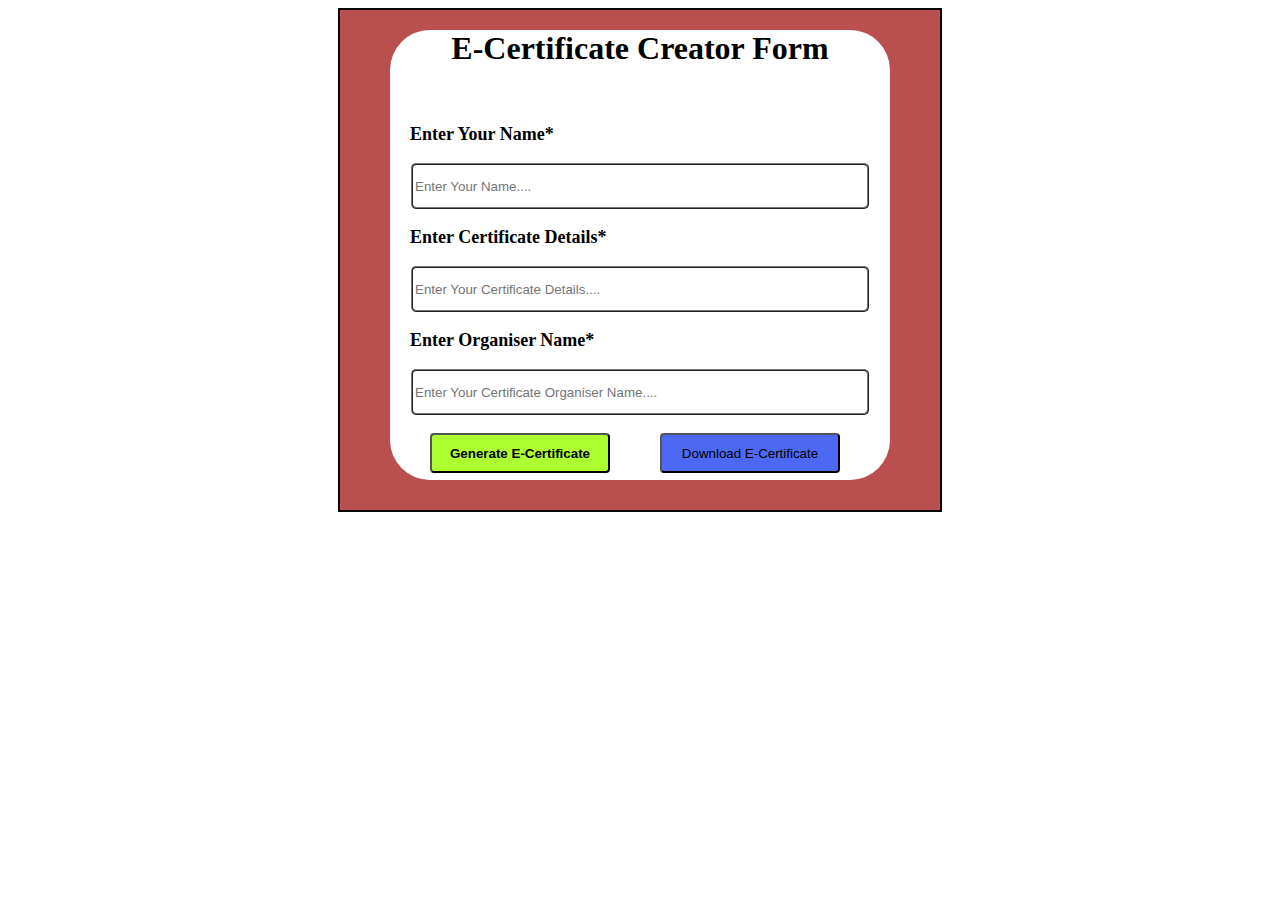
<file: html/certificate.html>
<!DOCTYPE html>
<html lang="en">
<head>
    <meta charset="UTF-8">
    <meta name="viewport" content="width=device-width, initial-scale=1.0">
    <title>E-Certificate Maker Tool 2023 - Hyper Coding</title>
    <link rel="stylesheet" href="../css/certificate.css">
    <script src="../javascript/certificate.js"></script>
    <style>
         .signature-section {
            position: absolute;
            bottom: 18px;
            right: 177px;
            text-align: center; /* Adjust horizontal position */
        }
        .signature-section {
            position: absolute;
            bottom: 18px;
            right: 177px;
            text-align: center;
        }
        .signature-section img {
            width: 150px; /* Signature image size */
            display: block;
        }
        .signature-section1 img {
            width: 124px; /* Signature image size */
            display: block;
        }
        .signature-section p {
            margin: 5px 0 0;
            font-size: 16px;
            font-weight: bold;
        }
        .signature-section1 p {
            margin: 5px 0 0;
            font-size: 16px;
            font-weight: bold;
        }
    </style>
</head>

<body id="body">
    <div id="cform">


        <div id="chform">
            <h1 style="text-align: center; margin-top: 20px;">E-Certificate Creator Form</h1>
            <br>
            <p style="text-align: left; font-size: large; font-weight: bolder; width: 100%; margin-left: 20px;">Enter
                Your Name*</p>
            <input type="text" id="fname" name="username" required="" placeholder="Enter Your Name...."/>
            <p style="text-align: left; font-size: large; font-weight: bolder; width: 100%; margin-left: 20px;">Enter
                Certificate Details*</p>
            <input type="text" id="fdetails" name="userdetails" placeholder="Enter Your Certificate Details...." />
            <p style="text-align: left; font-size: large; font-weight: bolder; width: 100%; margin-left: 20px;"> Enter
                Organiser Name*</p>
            <input type="text" id="forganisername" name="organisername" required=""
                placeholder="Enter Your Certificate Organiser Name...." />
            <br>
            <br>
            <button id="bcertificate" onclick="check()">Generate E-Certificate</button>
           
            <button  id="downloaddata" onclick="dcheck()">Download E-Certificate</button>
        </div>

    </div>


    <div id="main">
        <div id="child1">
            <img src="../image/logo.png" alt="Favicon" class="img1">
           <h1 id="img2">CodeIt </h1>
            <div class="body">
                Certificate
            </div>
            <div class="body2">
                Of Participation
            </div>
            <h2 align="center">This is to certify that</h2>
            <h3 id="name" align="center"></h3>
            <hr size="bolder" />
            <p align="center" style="font-weight: bold; font-size: large;"> For Successfully Completing </p>
            <h4 class="details" style="text-transform: capitalize; text-align: center;"></h4>
            <p align="center" style="font-size: larger; font-weight: bold;">We Acknowledge Your Efforts . Keep
                Participating !</p>
            <h5 class="organisername" style="text-align: center; font-weight: bolder; text-transform: capitalize;">
            </h5>
            
           <div style="float: left">
                <img src="../image/stamp.png" alt="" style="height: 95px; margin-left: 53px;">
            </div>
            <div class="m"> <img src="../image/signature.png" alt="">
                <p style ="
                margin: 0px -97px;
                margin-top: 38px;"
             >Provider</p>
            </div>
            <div>
            <div class="signature-section">
                <img src="../image/ceo-sig1.png" alt="Signature">
                <p>Mr. Sameer Dhindhe</p>
            </div>
            <div class="signature-section1" style="margin-left: 737px;
    margin-top: -102px;">
                <img src="../image/ceo-sig2.png" alt="Signature">
                <p>Mr. Chetan Patel</p>
                <p3 style="margin-left: -63px;">CEOs of CodeIt</p3>
            </div>
            
        </div>
        
        </div>
    </div>
   
</body>
</html>
</file>
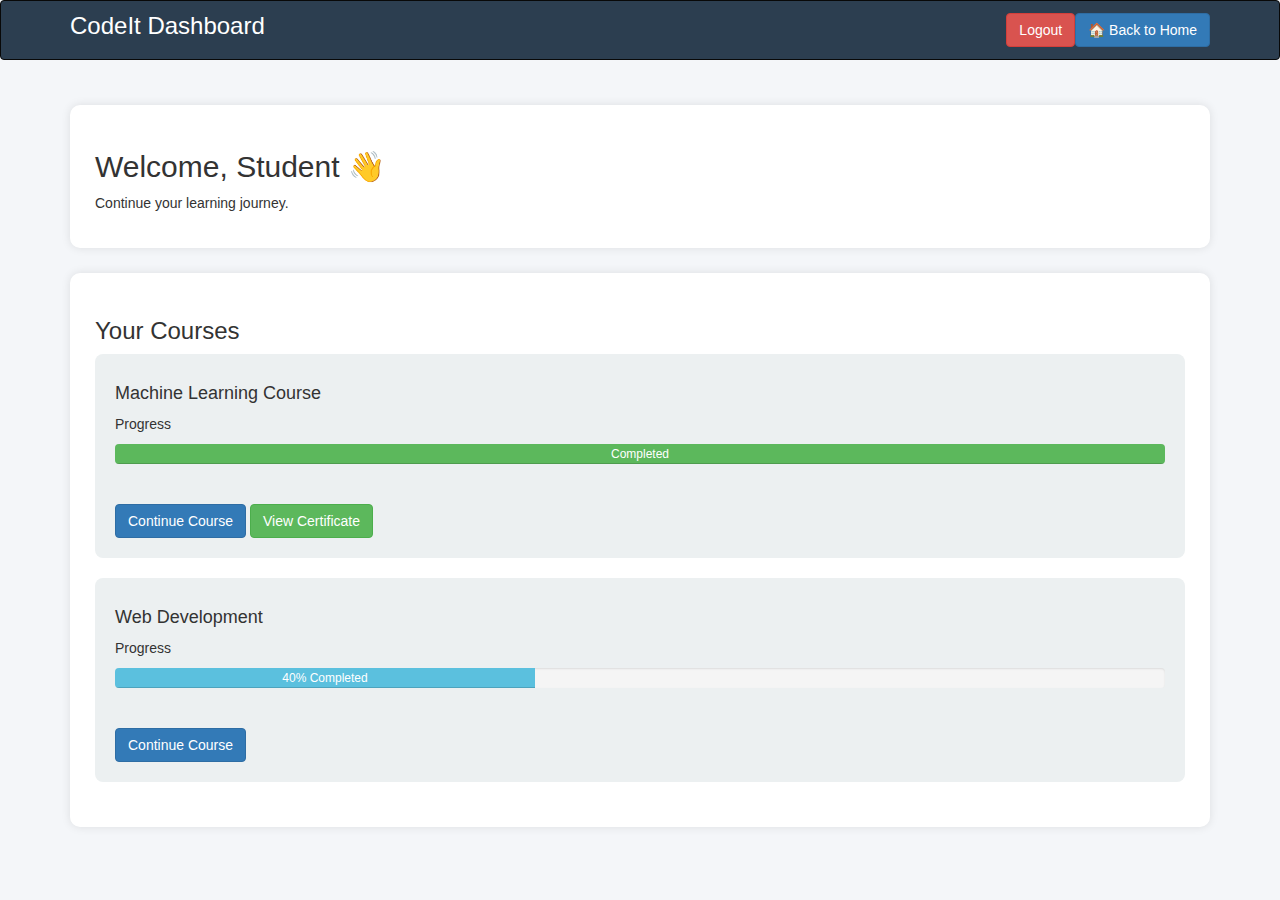
<file: html/dashboard.html>
<!doctype html>
<html lang="en">
  <head>
    <meta charset="UTF-8" />
    <meta name="viewport" content="width=device-width, initial-scale=1.0" />
    <title>CodeIt Dashboard</title>

    <link
      rel="stylesheet"
      href="https://maxcdn.bootstrapcdn.com/bootstrap/3.4.1/css/bootstrap.min.css"
    />

    <style>
      body {
        background: #f4f6f9;
      }

      .navbar {
        align-content: center;
        height: 60px;
        background: #2c3e50;
        color: white;
        
      }

      .dashboard-box {
        background: white;
        padding: 25px;
        margin-top: 25px;
        border-radius: 10px;
        box-shadow: 0 0 10px rgba(0, 0, 0, 0.1);
      }

      .course-card {
        padding: 20px;
        border-radius: 8px;
        background: #ecf0f1;
        margin-bottom: 20px;
      }

      .progress {
        height: 20px;
      }

      .logout-btn{
        float: right;
      }
    </style>
  </head>

  <body>
    <!-- NAVBAR -->
    <nav class="navbar navbar-inverse">
      <div class="container">
        <h3 style="color: white; display: inline">CodeIt Dashboard</h3>
        <button style="float: right;" onclick="goHome()" class="btn btn-primary">
          🏠 Back to Home
        </button>

        <button onclick="logout()" class="btn btn-danger logout-btn">
          Logout
        </button>
      </div>
    </nav>

    <div class="container">
      <!-- WELCOME -->
      <div class="dashboard-box">
        <h2>Welcome, <span id="username">Student</span> 👋</h2>
        <p>Continue your learning journey.</p>
      </div>

      <!-- COURSES -->
      <div class="dashboard-box">
        <h3>Your Courses</h3>

        <!-- ML COURSE -->
        <div class="course-card">
          <h4>Machine Learning Course</h4>
          <p>Progress</p>
          <div class="progress">
            <div
              class="progress-bar progress-bar-success"
              role="progressbar"
              style="width: 100%"
            >
              Completed
            </div>
          </div>

          <br />
          <a href="ml-video-gallery.html" class="btn btn-primary">
            Continue Course
          </a>

          <a href="certificate.html" class="btn btn-success">
            View Certificate
          </a>
        </div>

        <!-- WEB DEV COURSE -->
        <div class="course-card">
          <h4>Web Development</h4>
          <p>Progress</p>
          <div class="progress">
            <div
              class="progress-bar progress-bar-info"
              role="progressbar"
              style="width: 40%"
            >
              40% Completed
            </div>
          </div>

          <br />
          <a href="webDevelopment-video-gallery.html" class="btn btn-primary">
            Continue Course
          </a>
        </div>
      </div>
    </div>

    <script>
      /* SHOW LOGGED USER */
      const username = localStorage.getItem("username") || "Student";
      document.getElementById("username").textContent = username;

      /* LOGOUT FUNCTION */
      function logout() {
        localStorage.removeItem("username");
        window.location.href = "index.html";
      }

      function goHome() {
        window.location.href = "index.html";
      }
    </script>
  </body>
</html>
</file>
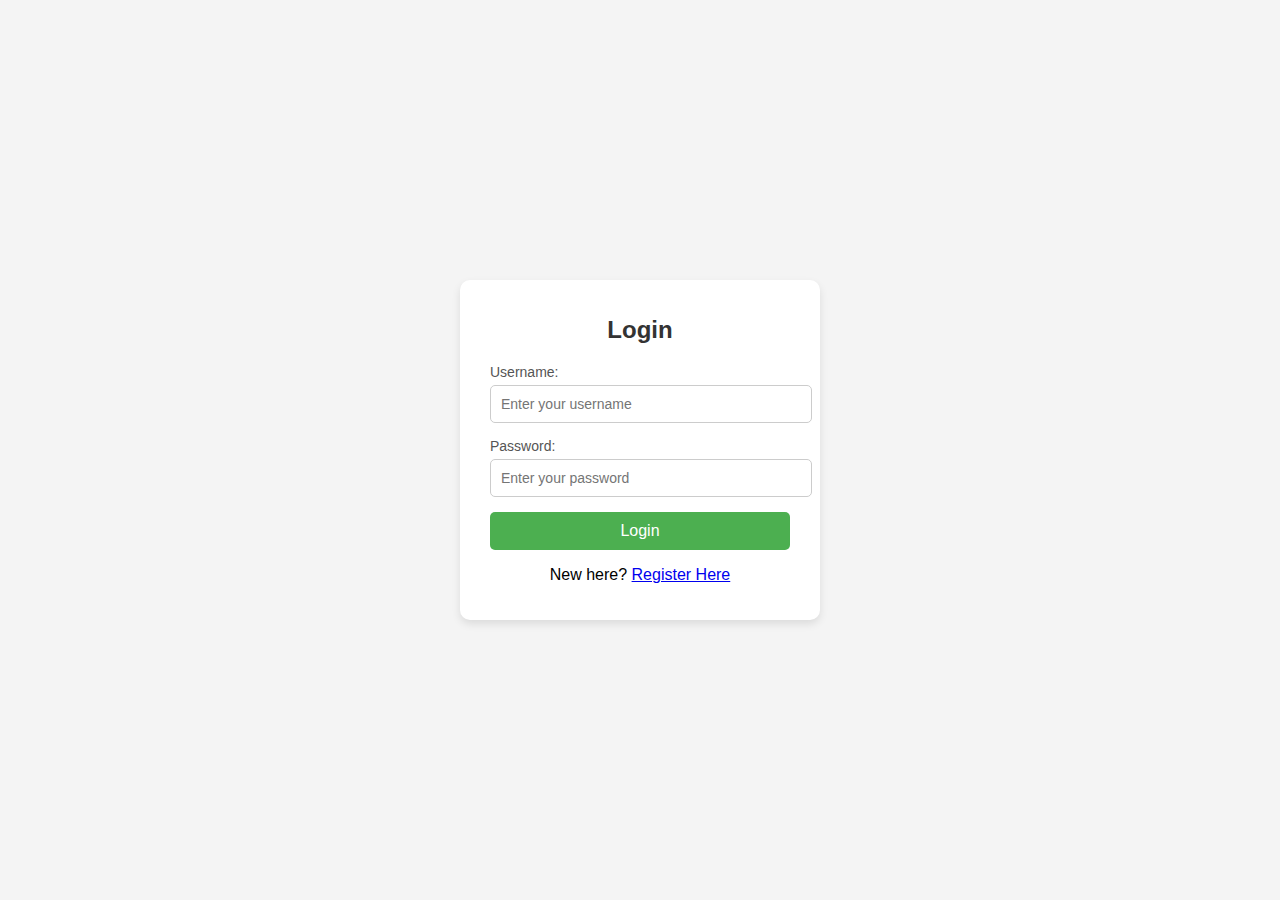
<file: html/login.html>
<!DOCTYPE html>
<html lang="en">
<head>
    <meta charset="UTF-8">
    <meta name="viewport" content="width=device-width, initial-scale=1.0">
    <title>Login Page</title>
    <link rel="stylesheet" href="../css/login-signup.css">
</head>
<body>
    <div class="login-container">
        <h1>Login</h1>
        <form id="loginForm">
            <label for="username">Username:</label>
            <input type="text" id="username" placeholder="Enter your username" required>

            <label for="password">Password:</label>
            <input type="password" id="password" placeholder="Enter your password" required>

            <button type="submit">Login</button>
        </form>
        <p id="error-message" class="error"></p>

        <!-- Link to register if new user -->
        <p>New here? <a href="signup.html">Register Here</a></p>
    </div>

    <script src="../javascript/login-page.js"></script>
</body>
</html>
</file>
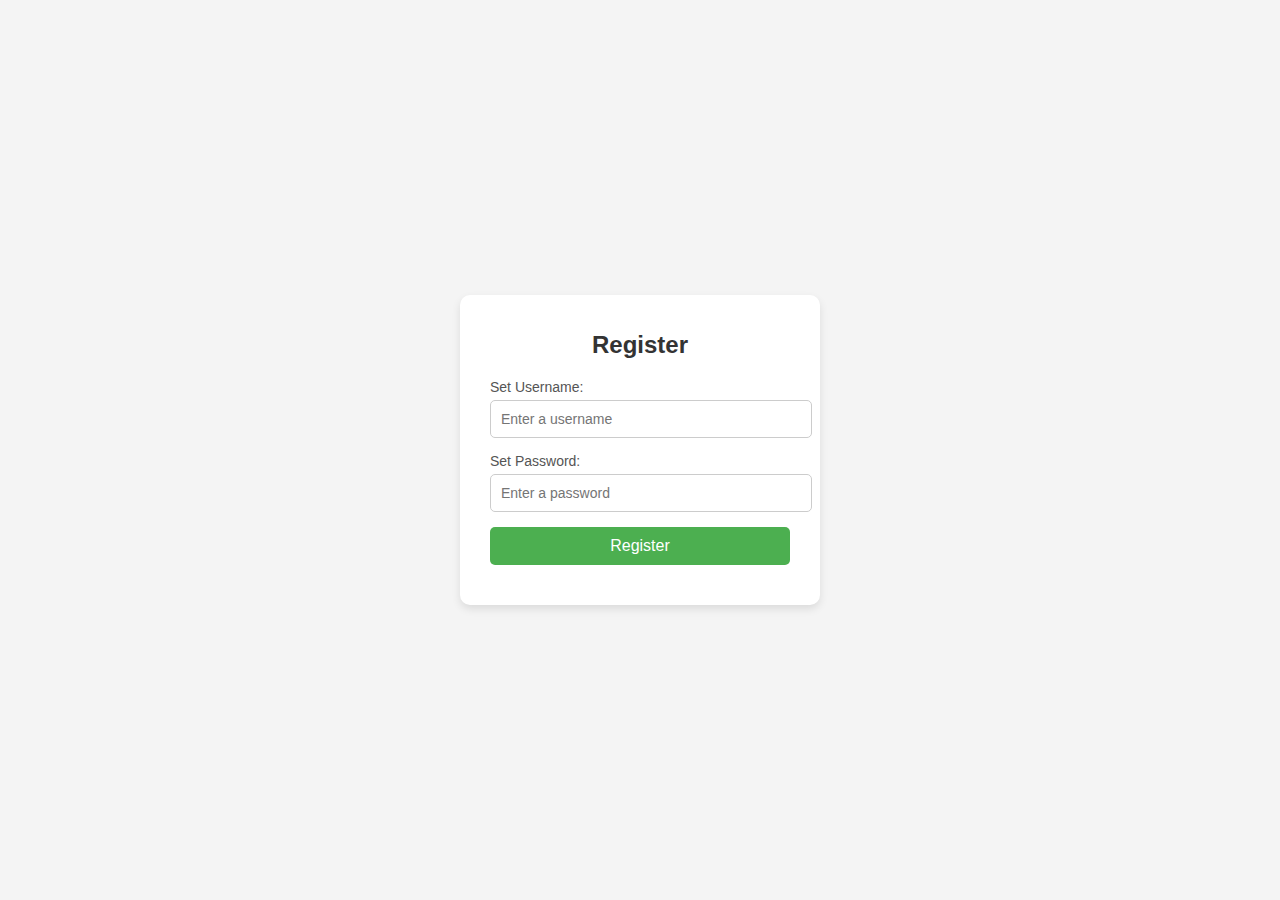
<file: html/signup.html>
<!DOCTYPE html>
<html lang="en">
<head>
    <meta charset="UTF-8">
    <meta name="viewport" content="width=device-width, initial-scale=1.0">
    <title>Registration</title>
    <link rel="stylesheet" href="../css/login-signup.css">
</head>
<body>
    <div class="login-container">
        <h1>Register</h1>
        <form id="registrationForm">
            <label for="newUsername">Set Username:</label>
            <input type="text" id="newUsername" placeholder="Enter a username" required>

            <label for="newPassword">Set Password:</label>
            <input type="password" id="newPassword" placeholder="Enter a password" required>

            <button type="submit">Register</button>
        </form>
        <p id="registration-message" class="success"></p>
    </div>

    <script>
        document.getElementById("registrationForm").addEventListener("submit", function (e) {
            e.preventDefault();

            const newUsername = document.getElementById("newUsername").value;
            const newPassword = document.getElementById("newPassword").value;

            // Save credentials to localStorage (simulate a database)
            localStorage.setItem("username", newUsername);
            localStorage.setItem("password", newPassword);

            document.getElementById("registration-message").innerText =
                "Registration Successful! Please login using your new credentials.";

            // Redirect to login page after registration
            setTimeout(() => {
                window.location.href = "login.html";
            }, 2000);
        });
    </script>
</body>
</html>
</file>
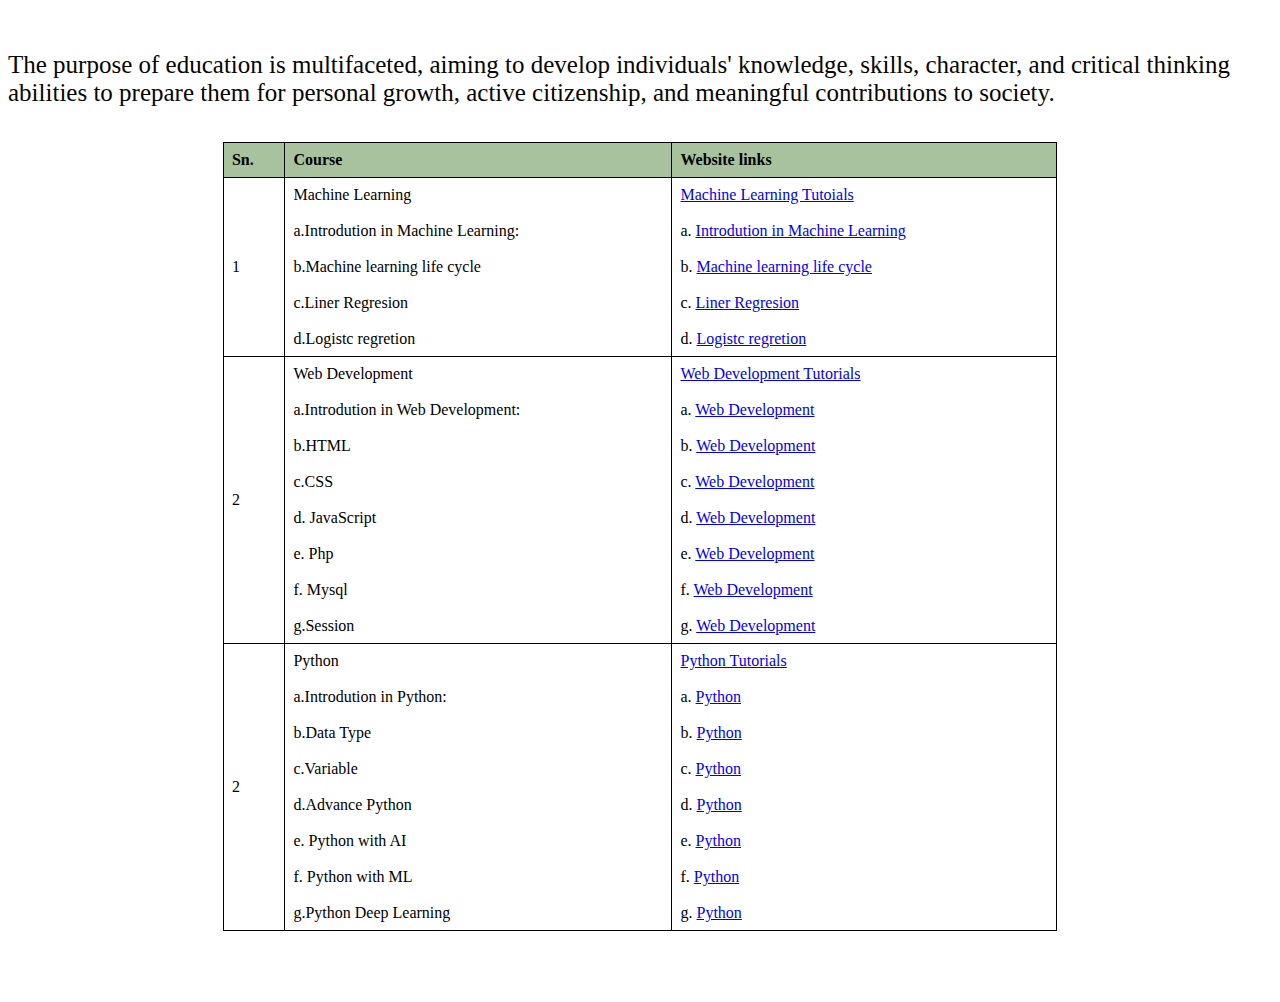
<file: html/video-link.html>
<!DOCTYPE html>
<html lang="en">
<head>
    <meta charset="UTF-8">
    <meta name="viewport" content="width=device-width, initial-scale=1.0">
    <title>Document</title>
    
    <style>
        body{
            background-image: url('https://w0.peakpx.com/wallpaper/327/627/HD-wallpaper-cyan-color-background-ultra-background-for-u-tv-multi-display-dual-monitor-tablet-smartphone-cute-cyan.jpg');
            background-position: center;
            background-size: cover;
            background-repeat: no-repeat;
        }
        table {
            
            border-collapse: collapse;
            width: 66%;
            margin: 71px auto;
            text-align: left;
         }
        th, td {
            border: 1px solid black;
            padding: 8px;
        }
        th {
            align-items: center;
            justify-content: center;
            background-color: #a9c29e;
        }
        .m{
          color :rgb(6, 5, 3);
          height:20px;
          font-size: 25px;
        }
    </style>
</head>
<body >
    <br>
    <p class="m">
        The purpose of education is multifaceted, aiming to develop individuals'
         knowledge, skills, character, and critical thinking abilities to prepare them for personal growth, 
        active citizenship, and meaningful contributions to society. 
    </p>
        <table>
            <thead>
                <tr>
                    <th>Sn.</th>
                    <th>Course</th>
                    <th>Website links</th>
                </tr>
            </thead>
            <tbody>
                <tr>
                    <td>1</td>
                    <td>Machine Learning
                        <br><br>
                        a.Introdution in Machine Learning:
                        <br><br>
                        b.Machine learning life cycle
                        <br><br>
                        c.Liner Regresion
                        <br><br>d.Logistc regretion 
                    </td>
                    <td><a href="https://youtube.com/playlist?list=PLjVLYmrlmjGe-xLyoCdDrt8Nil1Alg_L3">Machine Learning Tutoials</a>
                        <br><br>a. <a href="https://youtu.be/Nl3NJB3IJwo?si=QHiEbsBMhrEEifrc">Introdution in Machine Learning</a>
                        <br><br>
                        b. <a href="https://youtu.be/AYgMefUlKq8?si=f6YV2OdqaIc0wiqO">Machine learning life cycle </a>
                        <br><br>
                        c. <a href="https://youtu.be/PcUnYSxAtAo?si=gv93RhbXyqBTzDK3">Liner Regresion </a>
                        <br><br>
                        d. <a href="https://youtu.be/HAjVpMTDs_Y?si=EuWa6pLSOlOPolh5">Logistc regretion</a>  
                    </td>
                </tr>
                <tr>
                    <td>2</td>
                    <td>Web Development
                        <br><br>
                        a.Introdution in Web Development:
                        <br><br>
                        b.HTML
                        <br><br>
                        c.CSS
                        <br><br>d. JavaScript
                        <br><br>
                        e. Php
                        <br><br>
                        f. Mysql
                        <br><br>
                        g.Session
                    
                    </td>
                    <td><a href="https://youtube.com/playlist?list=PLu0W_9lII9agq5TrH9XLIKQvv0iaF2X3w"> Web Development Tutorials</a>
                           <br><br>a. <a href="https://youtu.be/Nl3NJB3IJwo?si=QHiEbsBMhrEEifrc">Web Development</a>
                        <br><br>
                        b. <a href="https://youtu.be/AYgMefUlKq8?si=f6YV2OdqaIc0wiqO">Web Development</a>
                        <br><br>
                        c. <a href="https://youtu.be/PcUnYSxAtAo?si=gv93RhbXyqBTzDK3">Web Development </a>
                        <br><br>
                        d. <a href="https://youtu.be/HAjVpMTDs_Y?si=EuWa6pLSOlOPolh5">Web Development</a> 

                        <br><br>e. <a href="https://youtu.be/Nl3NJB3IJwo?si=QHiEbsBMhrEEifrc">Web Development</a>
                        <br><br>
                        f. <a href="https://youtu.be/AYgMefUlKq8?si=f6YV2OdqaIc0wiqO">Web Development</a>
                        <br><br>
                        g. <a href="https://youtu.be/PcUnYSxAtAo?si=gv93RhbXyqBTzDK3">Web Development </a>
                        
                    </td>
                </tr>
                <tr>
                    <td>2</td>
                    <td>Python
                        <br><br>
                        a.Introdution in Python:
                        <br><br>
                        b.Data Type
                        <br><br>
                        c.Variable
                        <br><br>d.Advance Python
                        <br><br>
                        e. Python with AI
                        <br><br>
                        f. Python with ML
                        <br><br>
                        g.Python Deep Learning
                    </td>
                    <td><a href="https://youtu.be/t2_Q2BRzeEE?si=stPcRXRhnMjCGtwj"> Python Tutorials</a>
                        <br><br>a. <a href="https://youtu.be/Nl3NJB3IJwo?si=QHiEbsBMhrEEifrc">Python</a>
                        <br><br>
                        b. <a href="https://youtu.be/AYgMefUlKq8?si=f6YV2OdqaIc0wiqO">Python</a>
                        <br><br>
                        c. <a href="https://youtu.be/PcUnYSxAtAo?si=gv93RhbXyqBTzDK3">Python </a>
                        <br><br>
                        d. <a href="https://youtu.be/HAjVpMTDs_Y?si=EuWa6pLSOlOPolh5">Python</a> 

                        <br><br>e. <a href="https://youtu.be/Nl3NJB3IJwo?si=QHiEbsBMhrEEifrc">Python</a>
                        <br><br>
                        f. <a href="https://youtu.be/AYgMefUlKq8?si=f6YV2OdqaIc0wiqO">Python</a>
                        <br><br>
                        g. <a href="https://youtu.be/PcUnYSxAtAo?si=gv93RhbXyqBTzDK3">Python </a>
                        </td>
                </tr>
            </tbody>
        </table>
    
</body>
</html>
</file>
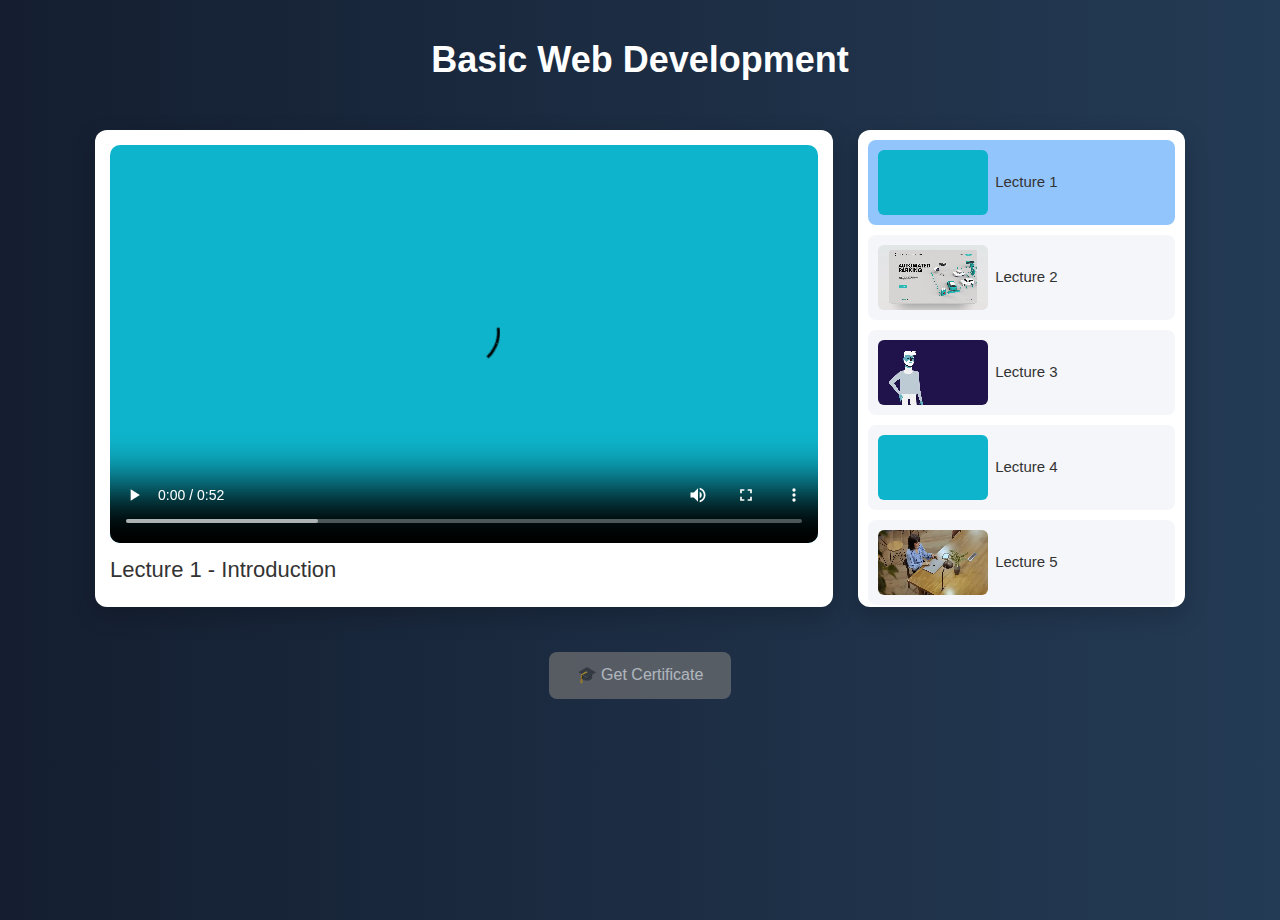
<file: html/webDevelopment-video-gallery.html>
<!doctype html>
<html lang="en">
  <head>
    <meta charset="UTF-8" />
    <title>Basic Web Development</title>
    <meta name="viewport" content="width=device-width, initial-scale=1.0" />

    <!-- Your CSS -->
    <link rel="stylesheet" href="../css/video-gallery.css" />

    <!-- Bootstrap CDN -->
    <link
      rel="stylesheet"
      href="https://maxcdn.bootstrapcdn.com/bootstrap/3.4.1/css/bootstrap.min.css"
    />
  </head>

  <body>
    <h2 class="heading">Basic Web Development</h2>

    <div class="container">
      <!-- MAIN VIDEO -->
      <div class="main-video">
        <video id="main-video" controls autoplay>
          <source src="../videos/web-dev1.mp4" type="video/mp4" />
        </video>
        <h3 class="title">Lecture 1 - Introduction</h3>
      </div>

      <!-- VIDEO PLAYLIST -->
      <div class="video-list">
        <div class="vid active" data-src="../videos/web-dev1.mp4" data-lec="1">
          <video src="../videos/web-dev1.mp4" muted></video>
          <div class="title">Lecture 1</div>
        </div>

        <div class="vid" data-src="../videos/web-dev3.mp4" data-lec="2">
          <video src="../videos/web-dev2.mp4" muted></video>
          <div class="title">Lecture 2</div>
        </div>

        <div class="vid" data-src="../videos/web-dev3.mp4" data-lec="3">
          <video src="../videos/web-dev3.mp4" muted></video>
          <div class="title">Lecture 3</div>
        </div>

        <div class="vid" data-src="../videos/web-dev4.mp4" data-lec="4">
          <video src="../videos/web-dev1.mp4" muted></video>
          <div class="title">Lecture 4</div>
        </div>

        <div class="vid" data-src="../videos/web-dev5.mp4" data-lec="5">
          <video src="../videos/web-dev5.mp4" muted></video>
          <div class="title">Lecture 5</div>
        </div>

        <div class="vid" data-src="../videos/web-dev3.mp4" data-lec="6">
          <video src="../videos/web-dev3.mp4" muted></video>
          <div class="title">Lecture 6</div>
        </div>

        <div class="vid" data-src="../videos/web-dev5.mp4" data-lec="7">
          <video src="../videos/web-dev5.mp4" muted></video>
          <div class="title">Lecture 7</div>
        </div>

        <div class="vid" data-src="../videos/web-dev3.mp4" data-lec="8">
          <video src="../videos/web-dev2.mp4" muted></video>
          <div class="title">Lecture 8 - Final</div>
        </div>
      </div>
    </div>

    <!-- CERTIFICATE BUTTON -->
    <div id="certificate-button">
      <button id="get-certificate-btn" class="btn btn-success" disabled>
        🎓 Get Certificate
      </button>
    </div>

    <script src="../javascript/certificate-redirect.js"></script>
  </body>
</html>
</file>
<file: css/certificate.css>
#main {
            height: 821px;
            width: 1000px;
            display: none;
            margin: auto;
            background-color: rgb(255, 0, 238);
            margin-top: 50px;
            border: 6px solid black;
            position: relative;
        }
        .m{
            margin: -1px -11px;
            height: 59px;
            margin-top: 12px;
            display: inline-flex
;
        }
        .n{
            float: right;
        }
        .n p{
            font-size: 23px;
            margin: -108px 0;

            margin-left: 678px;
        }
        .n1{
            height: 63px;
            display: inline-flex;
            float: left;
        }
        .n2{
            height: 47px;
            width: 107px;
            margin: 110px -11px 43px 18px;
            padding-bottom: 319px;
            padding-left: 527px;
            float: right;
        }

        #child1 {
            height: 759px;
            width: 903px;
            background-color: white;
            margin: auto;
            position: absolute;
            margin-top: 25px;
            margin-left: 45px;
            border: 3px solid red;
        }

        .img1 {
            height: auto;
            width: 140px;
            float: left;
            margin-left: 50px;
            margin-top: 30px;
            border-radius: 20px;
        }

        #img2 {
            
            font-size: 85px;
            margin-top: 38px;
            margin-left: 280px;
        }i{
        height: 20px; 
        width: 20px;
        }

        .body {
            font-size: 50px;
            text-align: center;
            font-family:Bookman Old Style;
            font-weight: bolder;
            margin-top: -37px;
        }

        .body2 {
            font-size: 50px;
            text-align: center;
            font-family: Bookman Old Style;
            margin-left: 165px;
            font-weight: bolder;
        }

        #cform {
            text-align: center;
            height: 500px;
            width: 600px;
            margin: auto;
           
            border: 2px solid black;
            background-color: rgb(185, 79, 79);
          
        }

        #chform {
            height: 450px;
            width: 500px;
            background-color: white;
            
            border-radius: 40px;
            margin-left: 50px;
            margin-right: 45px;
        }

        #fname {
            height: 40px;
            width: 450px;
            border-style: ridge;
            border-radius: 5px;
        }

        #fdetails {
            border-style: ridge;
            border-radius: 5px;
            height: 40px;
            width: 450px;
        }

        #forganisername {
            height: 40px;
            border-style: ridge;
            border-radius: 5px;
            width: 450px;
        }

        #bcertificate {
            background-color: greenyellow;
            height: 40px;
            width: 180px;
            font-weight: bolder;
            float: left;
            border-radius: 4px;
            margin-left: 40px;
        }
        #downloaddata{
            height: 40px;
            
            width: 180px;
            background-color: rgb(77, 104, 243);
            color: black;
           
            border-radius: 4px;
            
            
        }

        .details {
            font-size: x-large;
            color: red;
        }

        .organisername {
            font-size: large;
            color: blue;
            font-family: Verdana, Geneva, Tahoma, sans-serif;
            flex-wrap: wrap;
        }

        #name {
            font-size: xx-large;
            background-color: rgb(0, 255, 106);
            font-family: Lucida Handwriting;
        }
</file>
<file: css/login-signup.css>
/* General styles */
body {
    font-family: Arial, sans-serif;
    background-color: #f4f4f4;
    margin: 0;
    display: flex;
    justify-content: center;
    align-items: center;
    height: 100vh;
}

/* Form container */
.login-container, .welcome-container {
    background: #fff;
    padding: 20px 30px;
    border-radius: 10px;
    box-shadow: 0 4px 8px rgba(0, 0, 0, 0.1);
    width: 300px;
    text-align: center;
}

h1 {
    margin-bottom: 20px;
    font-size: 24px;
    color: #333;
}

label {
    font-size: 14px;
    display: block;
    text-align: left;
    margin-bottom: 5px;
    color: #555;
}

input {
    width: 100%;
    padding: 10px;
    margin-bottom: 15px;
    border: 1px solid #ccc;
    border-radius: 5px;
    font-size: 14px;
}

button {
    width: 100%;
    padding: 10px;
    background-color: #4CAF50;
    border: none;
    color: #fff;
    font-size: 16px;
    border-radius: 5px;
    cursor: pointer;
    transition: background-color 0.3s ease;
}

button:hover {
    background-color: #45a049;
}

.error {
    color: red;
    font-size: 14px;
}

.success {
    margin-top: 20px;
    font-size: 14px;
    color: #4CAF50;
}

.welcome-container {
    text-align: center;
}

.welcome-container p {
    font-size: 18px;
}
</file>
<file: css/video-gallery.css>
* {
    margin: 0;
    padding: 0;
    box-sizing: border-box;
    font-family: 'Segoe UI', sans-serif;
}

body {
    background: linear-gradient(to right, #141e30, #243b55);
    min-height: 100vh;
}

/* Heading */
.heading {
    color: #fff;
    font-size: 36px;
    text-align: center;
    padding: 20px;
    font-weight: 600;
}

/* Main Layout */
.container {
    display: flex;
    gap: 25px;
    padding: 20px 5%;
    align-items: flex-start;
}

/* MAIN VIDEO SECTION */
.main-video {
    flex: 3;
    background: #ffffff;
    border-radius: 12px;
    padding: 15px;
    box-shadow: 0 8px 25px rgba(0,0,0,0.2);
}

.main-video video {
    width: 100%;
    border-radius: 10px;
}

.main-video .title {
    font-size: 22px;
    margin-top: 10px;
    color: #333;
}

/* VIDEO LIST SIDEBAR */
.video-list {
    flex: 1.3;
    background: #ffffff;
    border-radius: 12px;
    padding: 10px;
    max-height: 477px;
    overflow-y: auto;
    box-shadow: 0 8px 25px rgba(0,0,0,0.2);
}

/* Scrollbar styling */
.video-list::-webkit-scrollbar {
    width: 6px;
}
.video-list::-webkit-scrollbar-thumb {
    background: #888;
    border-radius: 20px;
}

/* Each Video Card */
.video-list .vid {
    display: flex;
    align-items: center;
    gap: 7px;
    padding: 10px;
    border-radius: 8px;
    margin-bottom: 10px;
    cursor: pointer;
    transition: 0.3s ease;
    background: #f4f6f9;
}

.video-list .vid:hover {
    background: #dbeafe;
    transform: translateX(3px);
}

.video-list .vid.active {
    background: #93c5fd;
}

.video-list .vid video {
    width: 110px;
    height: 65px;
    border-radius: 6px;
    object-fit: cover;
}

.video-list .vid .title {
    font-size: 15px;
    color: #333;
    font-weight: 500;
}

/* Certificate Button */
#certificate-button {
    text-align: center;
    margin: 25px;
}

#get-certificate-btn {
    padding: 12px 28px;
    font-size: 16px;
    border: none;
    border-radius: 8px;
    background: #22c55e;
    color: white;
    cursor: pointer;
    transition: 0.3s;
}

#get-certificate-btn:hover:enabled {
    background: #16a34a;
}

#get-certificate-btn:disabled {
    background: #777;
    cursor: not-allowed;
}

/* Responsive */
@media (max-width: 992px) {
    .container {
        flex-direction: column;
    }

    .video-list {
        max-height: none;
    }
}
</file>
